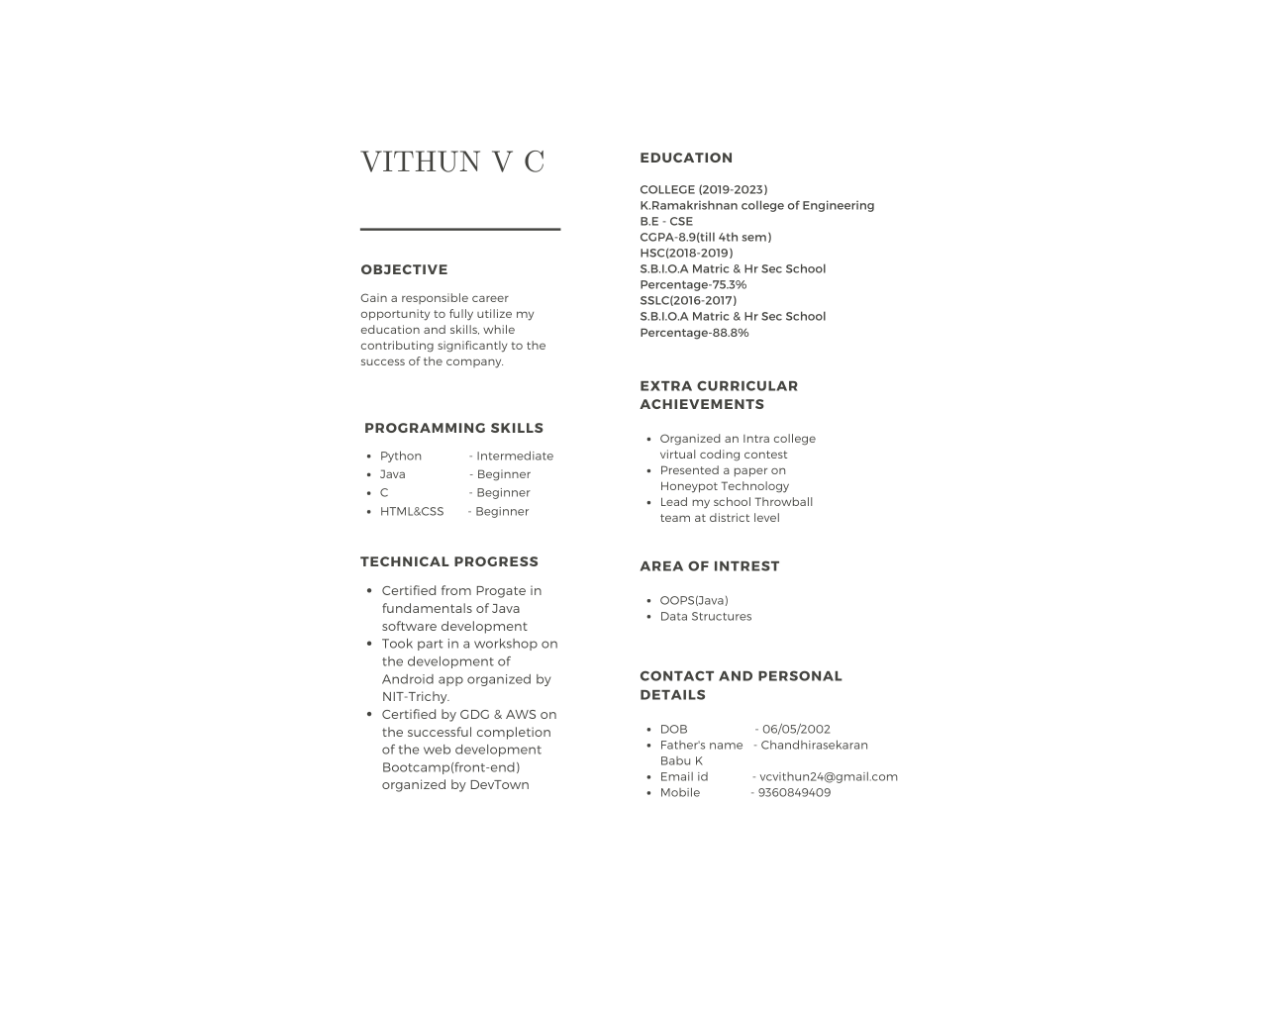
<file: Portfolio/Resume.html>
<!DOCTYPE html>
<html lang="en">
<head>
    <meta charset="UTF-8">
    <meta http-equiv="X-UA-Compatible" content="IE=edge">
    <meta name="viewport" content="width=device-width, initial-scale=1.0">
    <title>Resume</title>
    <style>
        div{
            width: fit-content;
        }
        div :hover{
            box-shadow: 2px 2px 200px rgb(104, 0, 149);
            border: 2px solid rgb(0, 0, 0);
            border-radius: 2px;
        }
    </style>
</head>
<body><center>
    <div>
        <img src="./Charcoal Black and Light Gray Theater Resume.png" width="700px" alt="Resume">
    </div>
</center>
</body>
</html>
</file>
